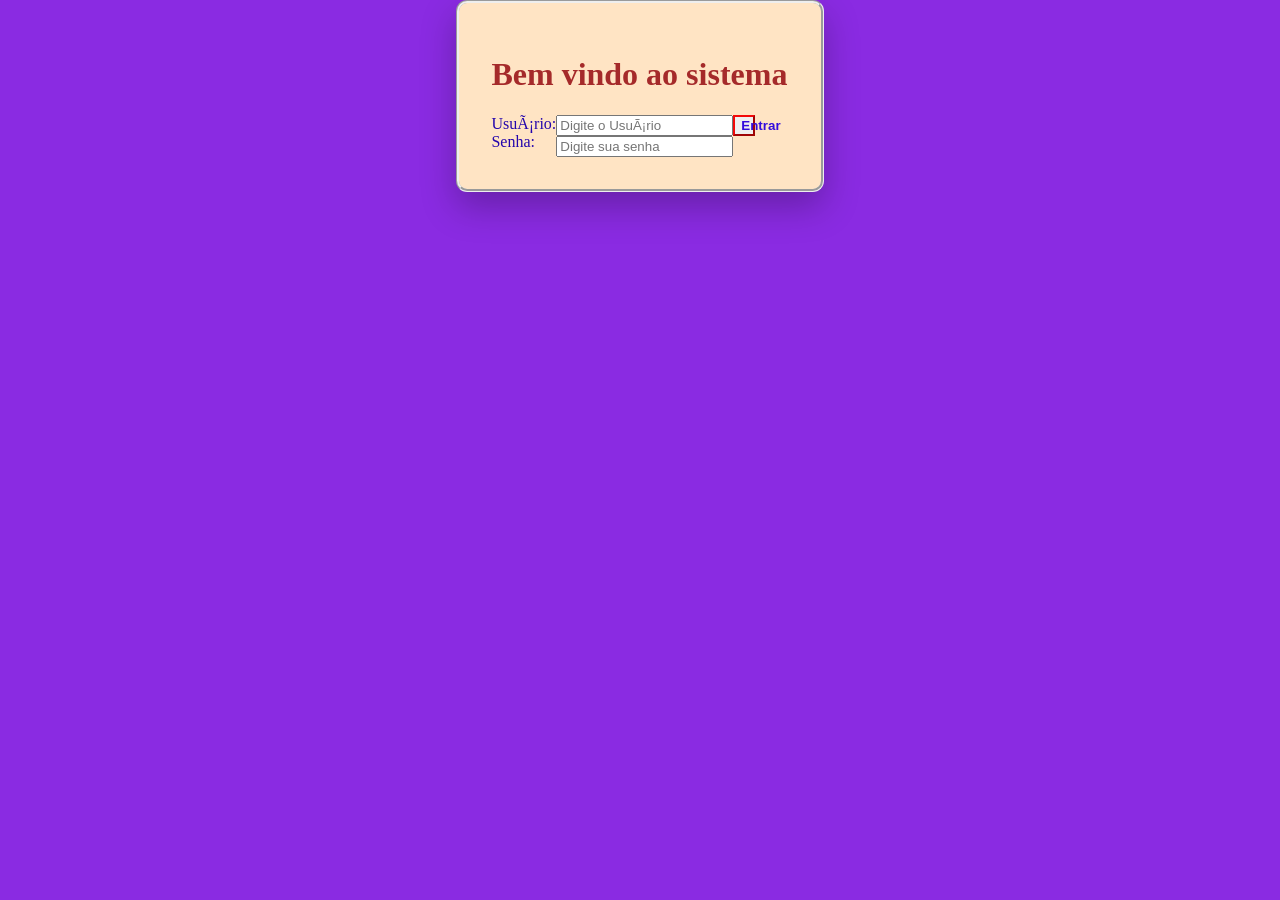
<file: index.html>
<!DOCTYPE html>

<HTML lang-PORT>

<head>

    <title>TELA DE LOGIN</title>
    <META charset="UFT-8">
    <meta name="viewport" content="width=device-width, initial-scale=1.0">
    <link rel="stylesheet" href=".\CSS\style.css">
</head>

<body>
    
    <div class="container">
        
        <h1>Bem vindo ao sistema</h1>

        <form>

            <div class="contfilho">

                <div class="label">

                    <label for="loginUser">Usuário:</label>

                    <label for="senhaUser">Senha:</label>

                </div>


                <div class="input">
                
                    <input type="text" id="iUser" placeholder="Digite o Usuário">
                                
                    <input type="password" id="Senha" placeholder="Digite sua senha">

                </div>

                <div>

                    <button class="ent">Entrar</button>

                </div>

            </div>


        </form>
    
    </div>
    
</body>
</HTML>
</file>
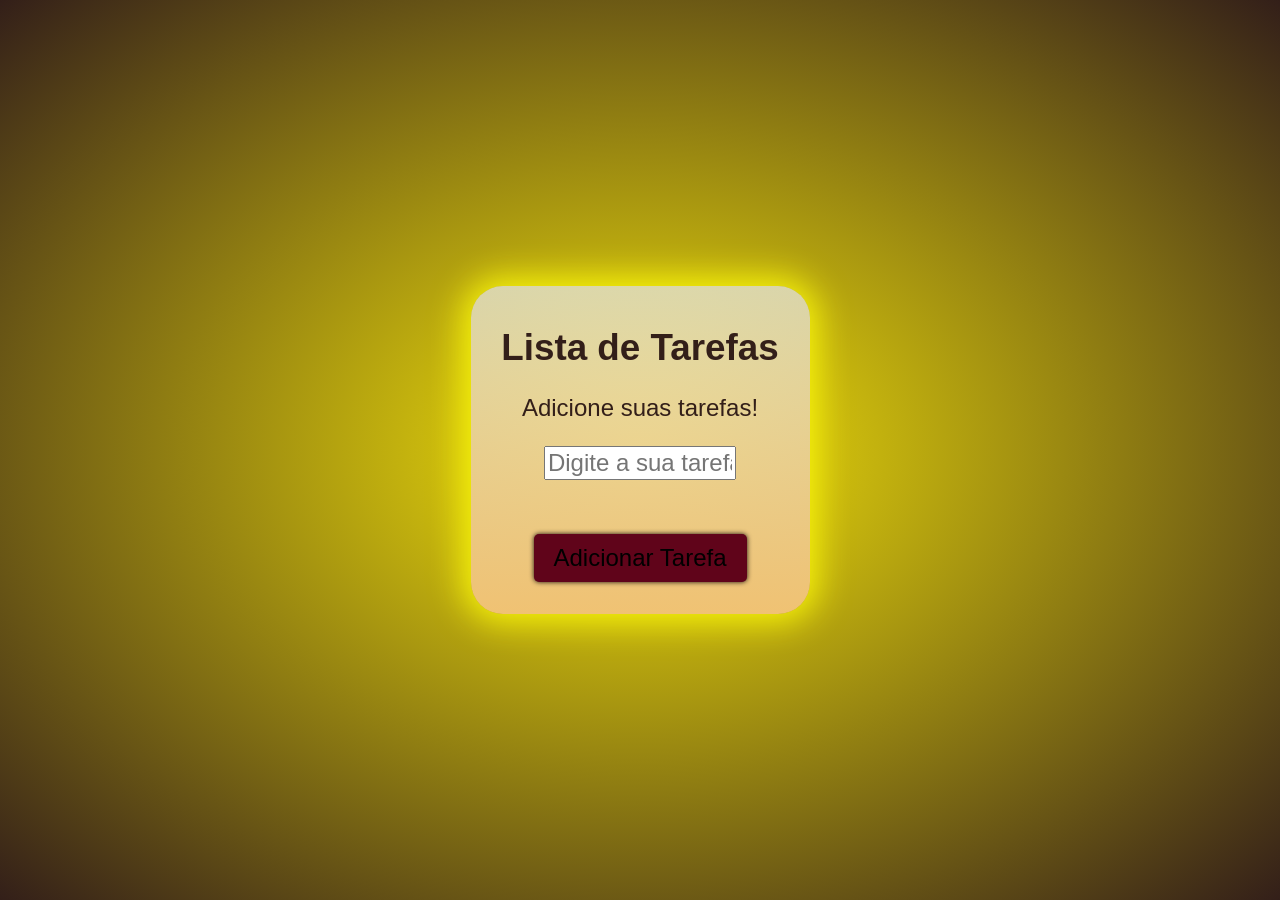
<file: BUG AULA/index.html>
<!DOCTYPE html> <!-- Declara que este é um documento HTML5 padrão -->
<html lang="pt-BR"> <!-- Inicia o documento HTML e define o idioma como Português do Brasil -->



<head> <!-- A tag <head> guarda as configurações da página (informações que não aparecem na tela principal) -->
    <meta charset="UTF-8"> <!-- Permite que a página entenda acentos e caracteres especiais (ex: ç, ã) -->
    <meta name="viewport" content="width=device-width, initial-scale=1.0"> <!-- Faz com que a página se adapte bem a telas de celulares e tablets -->
    <title>Lista de Tarefas</title> <!-- É o título que vai aparecer na aba lá no topo do navegador -->
    <link rel="stylesheet" href=".\CSS\style.css"> <!-- Conecta a página a um arquivo de estilos (CSS) para deixar o visual bonito -->
</head>

<body> <!-- Tudo que está dentro do <body> é o que o usuário realmente vai ver e interagir na tela -->
    
    <!-- Uma 'div' é como se fosse uma caixa invisível usada para agrupar e organizar os elementos -->
    <div class="container">
        
        <!-- <h1> é usado para o título principal e mais importante da página -->
        <h1>Lista de Tarefas</h1>
        
        <!-- <p> é usado para parágrafos de texto normal -->
        <p>Adicione suas tarefas!</p>

        
        <input type="text" id="inputTarefa" placeholder="Digite a sua tarefa">

        <p id="mensagem"></p>

        <button onclick="adicionarTarefa()">Adicionar Tarefa</button>

       
        
        
        
        <ol id="listaTarefas"></ol>
        
    </div>

    <!-- A tag <script> serve para conectar o nosso arquivo de códigos e lógicas (JavaScript) com esta estrutura (HTML). 
         Colocamos no final do <body> para garantir que toda a parte visual (HTML) seja carregada ANTES do JavaScript tentar interagir com ela. -->
    <script src=".\CSS\JAVA\script.js"></script> 
</body>

</html>
</file>
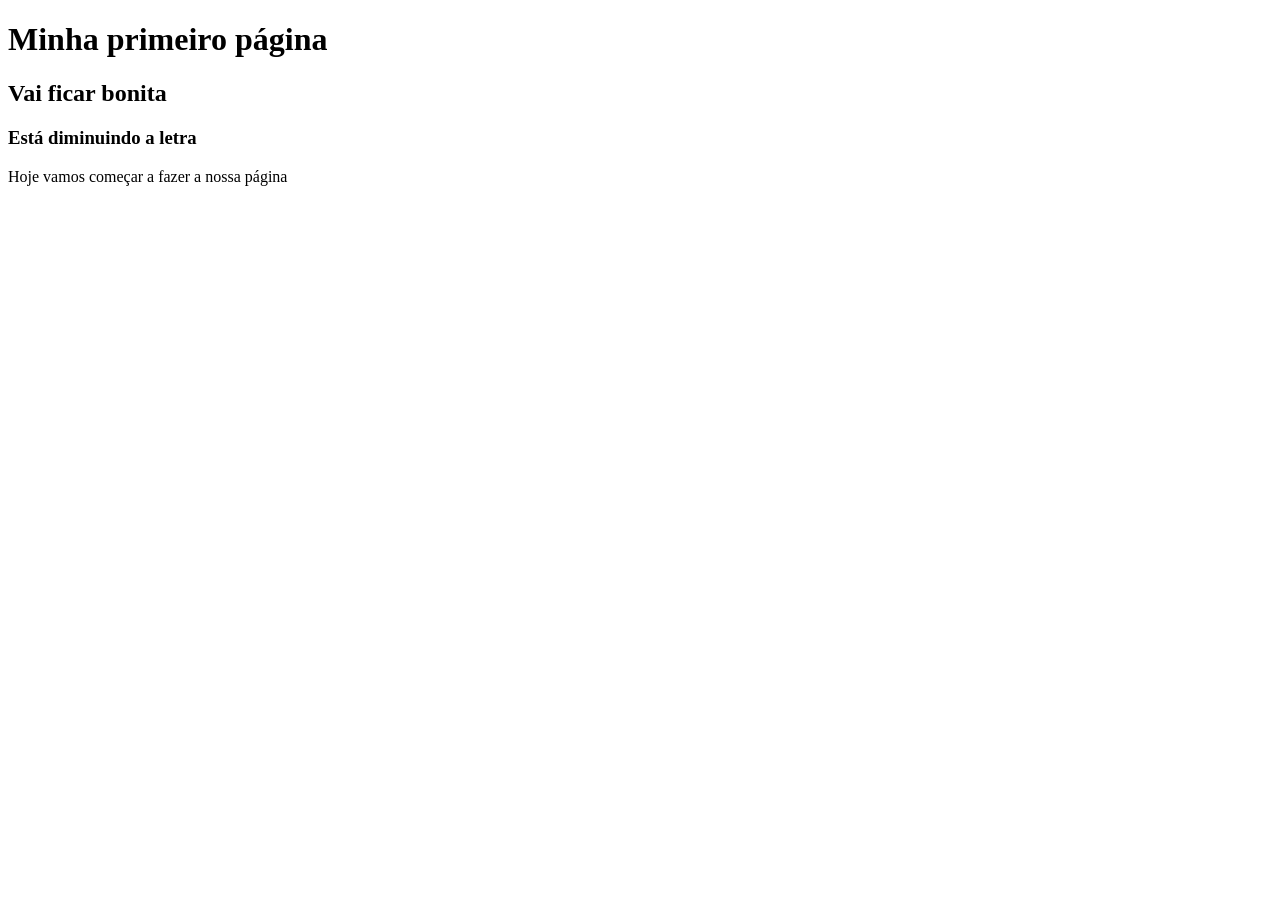
<file: HTML/index.html>
<!DOCTYPE html>
<html lang="pt-br">
<html>
<head>
    <meta charset="UTF-8">
    <meta name="viewport" content="width=device-width, initial-scale=1.0">
    <title>Aula1</title>
</head>
<body>
    <h1> Minha primeiro página </h1>
    <h2> Vai ficar bonita </h2>
    <h3> Está diminuindo a letra </h3>
    <p> Hoje vamos começar a fazer a nossa página </p>

</body>
</html>
</file>
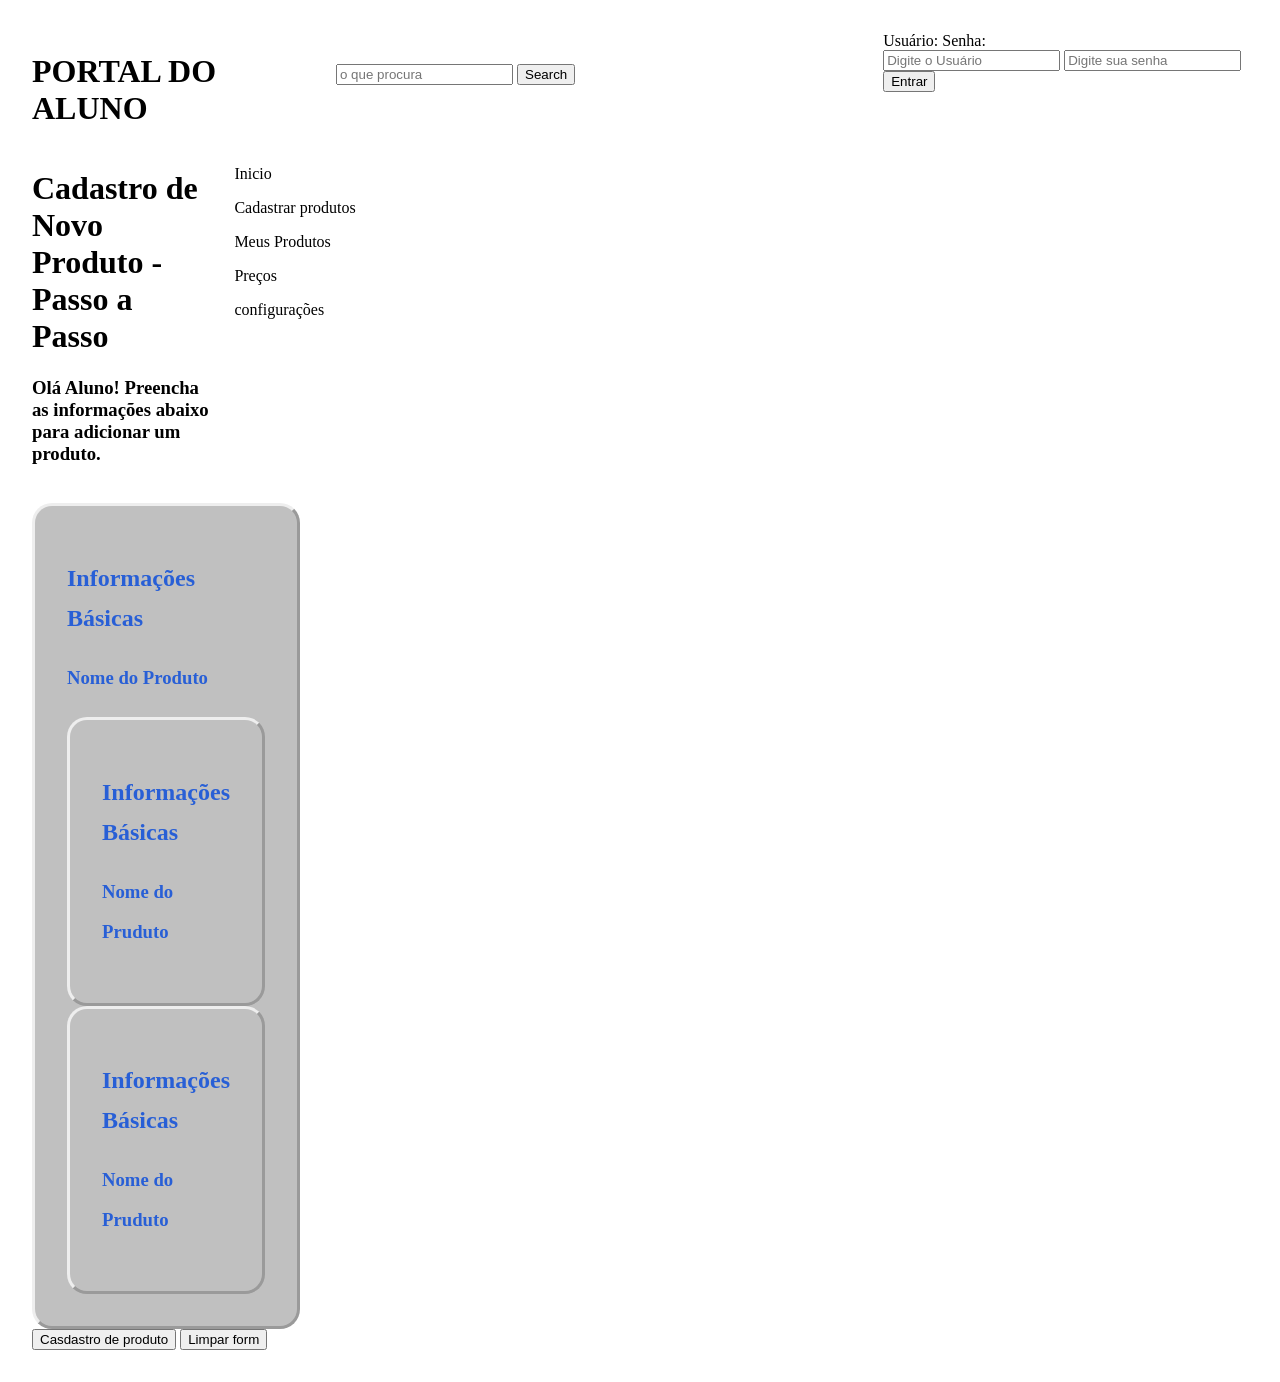
<file: Portal do Aluno/index.html>
<!DOCTYPE html>

<!--Inicia o código HTML e define o idioma da página-->
<html lang=""pt-br">

<!--A tag <head> guarda as configurações invisíveis da página (Metadados, títulos da página, autor etc)-->

    <head>
        <!--Título que aparecerá na aba-->
        <title>Potal do Aluno</title>

        <!--Defina a codificação de caracteres do idioma do teclado-->
        <meta charset="UTF-8">

        <!--Faz com que a página seja adaptável aos dispositivos e telas mais usuais-->
        <meta name="viewport" content="width=device-width, initial-scale=1.0">

        <!--Descrição do site e características resumidas-->
        <meta name="description" content="Portal do Aluno">

        <meta name="autor" content="Luciano Santos">

        <meta name="keywords" content="aula, web, ">

        <!--cria o link para pasta css-->
        <link rel="stylesheet" href=".\CSS\style.css">

        <!--Fechamento da tag <head> OBRIGATÓRIO-->
    </head>

     <!--Cabeçalho da página-->
    <header>

        <div>

            <!--Como boas práticas no desenvolvimento dos sites, recomenda-se 1 <h1> por aba-->
            <h1>PORTAL DO ALUNO</h1>

        </div>

        <div class="search">
            <search>
                <form action="./search/">
                <input type="search" id="movie" name="q" placeholder="o que procura" />
                <button type="submit">Search</button>
                </form>
            </search>

        </div>

        <div>

            <form>

                <div class="loguin">

                    <div class="label">

                        <label for="loginUser">Usuário:</label>

                        <label for="senhaUser">Senha:</label>

                    </div>


                    <div class="input">
                
                        <input type="text" id="iUser" placeholder="Digite o Usuário">
                                
                    <input type="password" id="Senha" placeholder="Digite sua senha">

                    </div>

                    <div>

                        <button class="ent">Entrar</button>

                    </div>

                </div>


            </form>
    
        </div>

    </header>

    <body>
        
        <div class="container">

            <div>
                <h1> Cadastro de Novo Produto - Passo a Passo </h1>

                <h3> Olá Aluno! Preencha as informações abaixo para adicionar um produto. </h3>
            </div>
            
                <div class="cadastro">
                    <p>Inicio</p>
                    <p>Cadastrar produtos</p>
                    <p>Meus Produtos</p>
                    <p>Preços</p>
                    <p>configurações</p>

                </div>

                    

            <div class="button">

                <div class="coluna">
                        <div>
                            <h2> Informações Básicas </h2>

                            <h3> Nome do Produto</h3>

                        </div>

                        <div class="coluna">
                            <h2> Informações Básicas </h2>

                            <h3> Nome do Pruduto</h3>
                        </div>

                        <div class="coluna">
                            <h2> Informações Básicas </h2>

                            <h3> Nome do Pruduto</h3>
                        </div>
                </div>
                
                <div>
                <button> Casdastro de produto</button>
                <button> Limpar form</button>
                </div>

            </div>

        </div>

    </body>


</html>
</file>
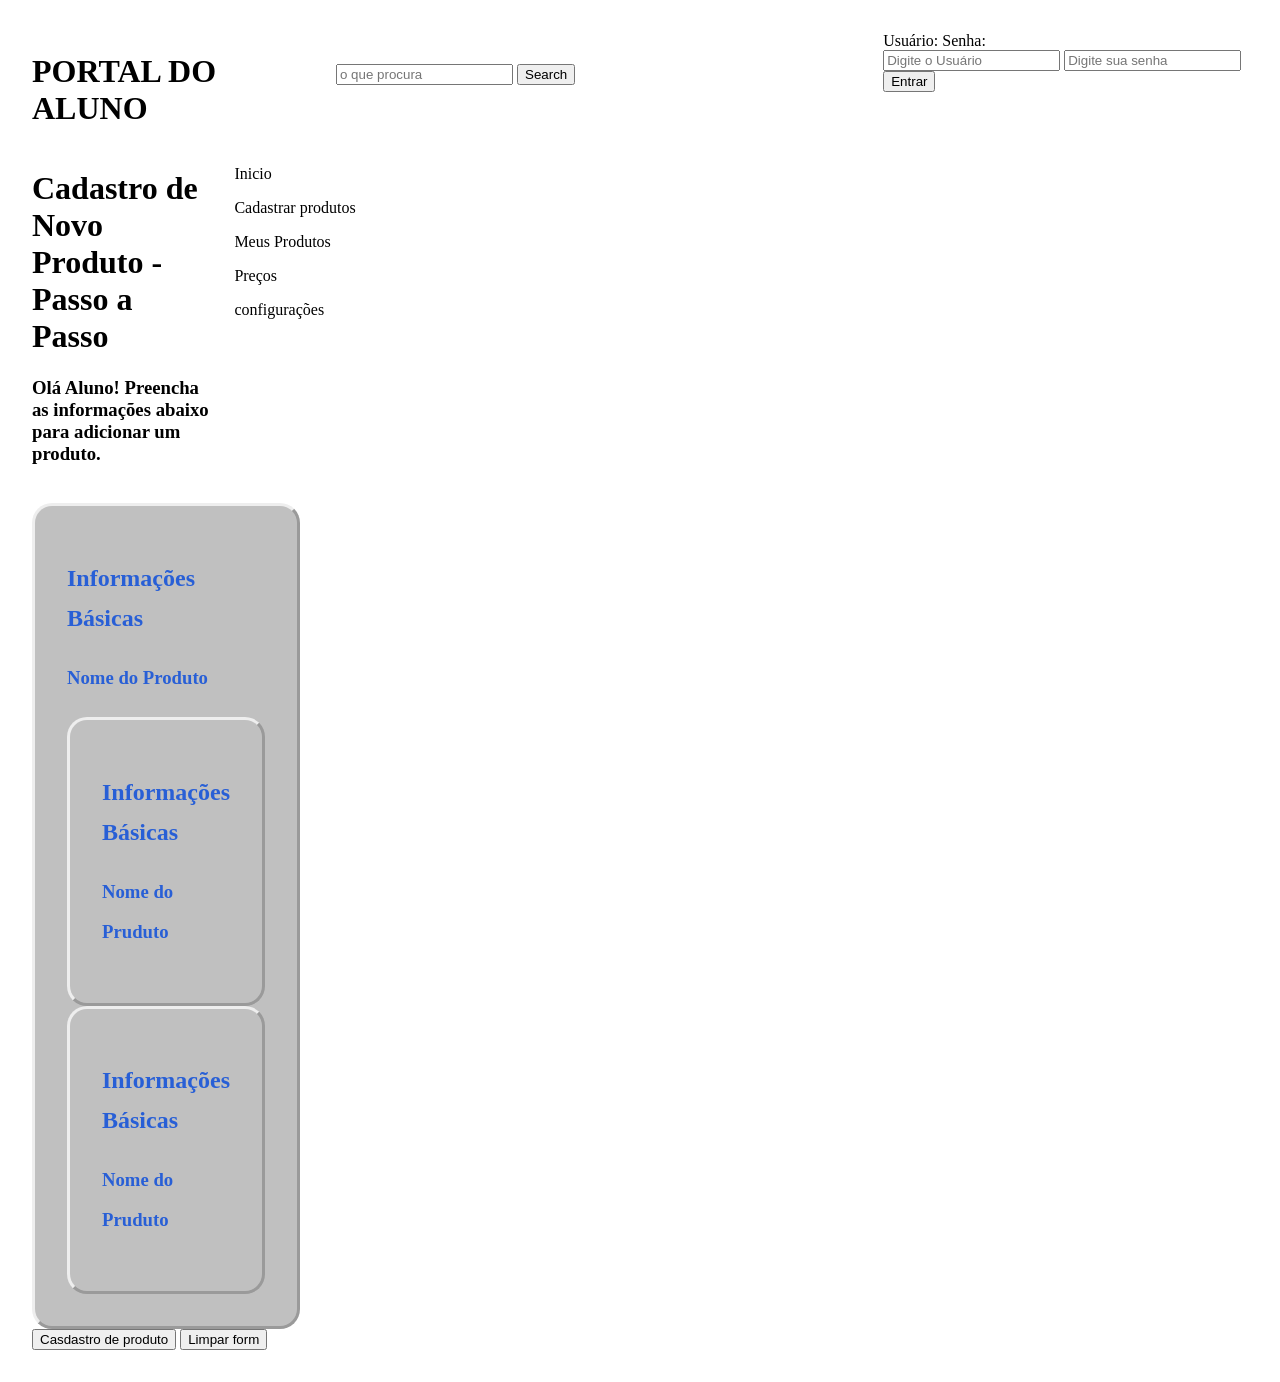
<file: PortaldoAluno/index.html>
<!DOCTYPE html>

<!--Inicia o código HTML e define o idioma da página-->
<html lang="pt-br">

<!--A tag <head> guarda as configurações invisíveis da página (Metadados, títulos da página, autor etc)-->

    <head>
        <!--Título que aparecerá na aba-->
        <title>Potal do Aluno</title>

        <!--Defina a codificação de caracteres do idioma do teclado-->
        <meta charset="UTF-8">

        <!--Faz com que a página seja adaptável aos dispositivos e telas mais usuais-->
        <meta name="viewport" content="width=device-width, initial-scale=1.0">

        <!--Descrição do site e características resumidas-->
        <meta name="description" content="Portal do Aluno">

        <meta name="autor" content="Luciano Santos">

        <meta name="keywords" content="aula, web, ">

        <!--cria o link para pasta css-->
        <link rel="stylesheet" href=".\CSS\style.css">

        <!--Fechamento da tag <head> OBRIGATÓRIO-->
    </head>

     <!--Cabeçalho da página-->
    <header>

        <div>

            <!--Como boas práticas no desenvolvimento dos sites, recomenda-se 1 <h1> por aba-->
            <h1>PORTAL DO ALUNO</h1>

        </div>

        <div class="search">
            <search>
                <form action="./search/">
                <input type="search" id="movie" name="q" placeholder="o que procura" />
                <button type="submit">Search</button>
                </form>
            </search>

        </div>

        <div>

            <form>

                <div class="loguin">

                    <div class="label">

                        <label for="loginUser">Usuário:</label>

                        <label for="senhaUser">Senha:</label>

                    </div>


                    <div class="input">
                
                        <input type="text" id="iUser" placeholder="Digite o Usuário">
                                
                    <input type="password" id="Senha" placeholder="Digite sua senha">

                    </div>

                    <div>

                        <button class="ent">Entrar</button>

                    </div>

                </div>


            </form>
    
        </div>

    </header>

    <body>
        
        <div class="container">

            <div>
                <h1> Cadastro de Novo Produto - Passo a Passo </h1>

                <h3> Olá Aluno! Preencha as informações abaixo para adicionar um produto. </h3>
            </div>
            
                <div class="cadastro">
                    <p>Inicio</p>
                    <p>Cadastrar produtos</p>
                    <p>Meus Produtos</p>
                    <p>Preços</p>
                    <p>configurações</p>

                </div>

                    

            <div class="button">

                <div class="coluna">
                        <div>
                            <h2> Informações Básicas </h2>

                            <h3> Nome do Produto</h3>

                        </div>

                        <div class="coluna">
                            <h2> Informações Básicas </h2>

                            <h3> Nome do Pruduto</h3>
                        </div>

                        <div class="coluna">
                            <h2> Informações Básicas </h2>

                            <h3> Nome do Pruduto</h3>
                        </div>
                </div>
                
                <div>
                <button> Casdastro de produto</button>
                <button> Limpar form</button>
                </div>

            </div>

        </div>

    </body>


</html>
</file>
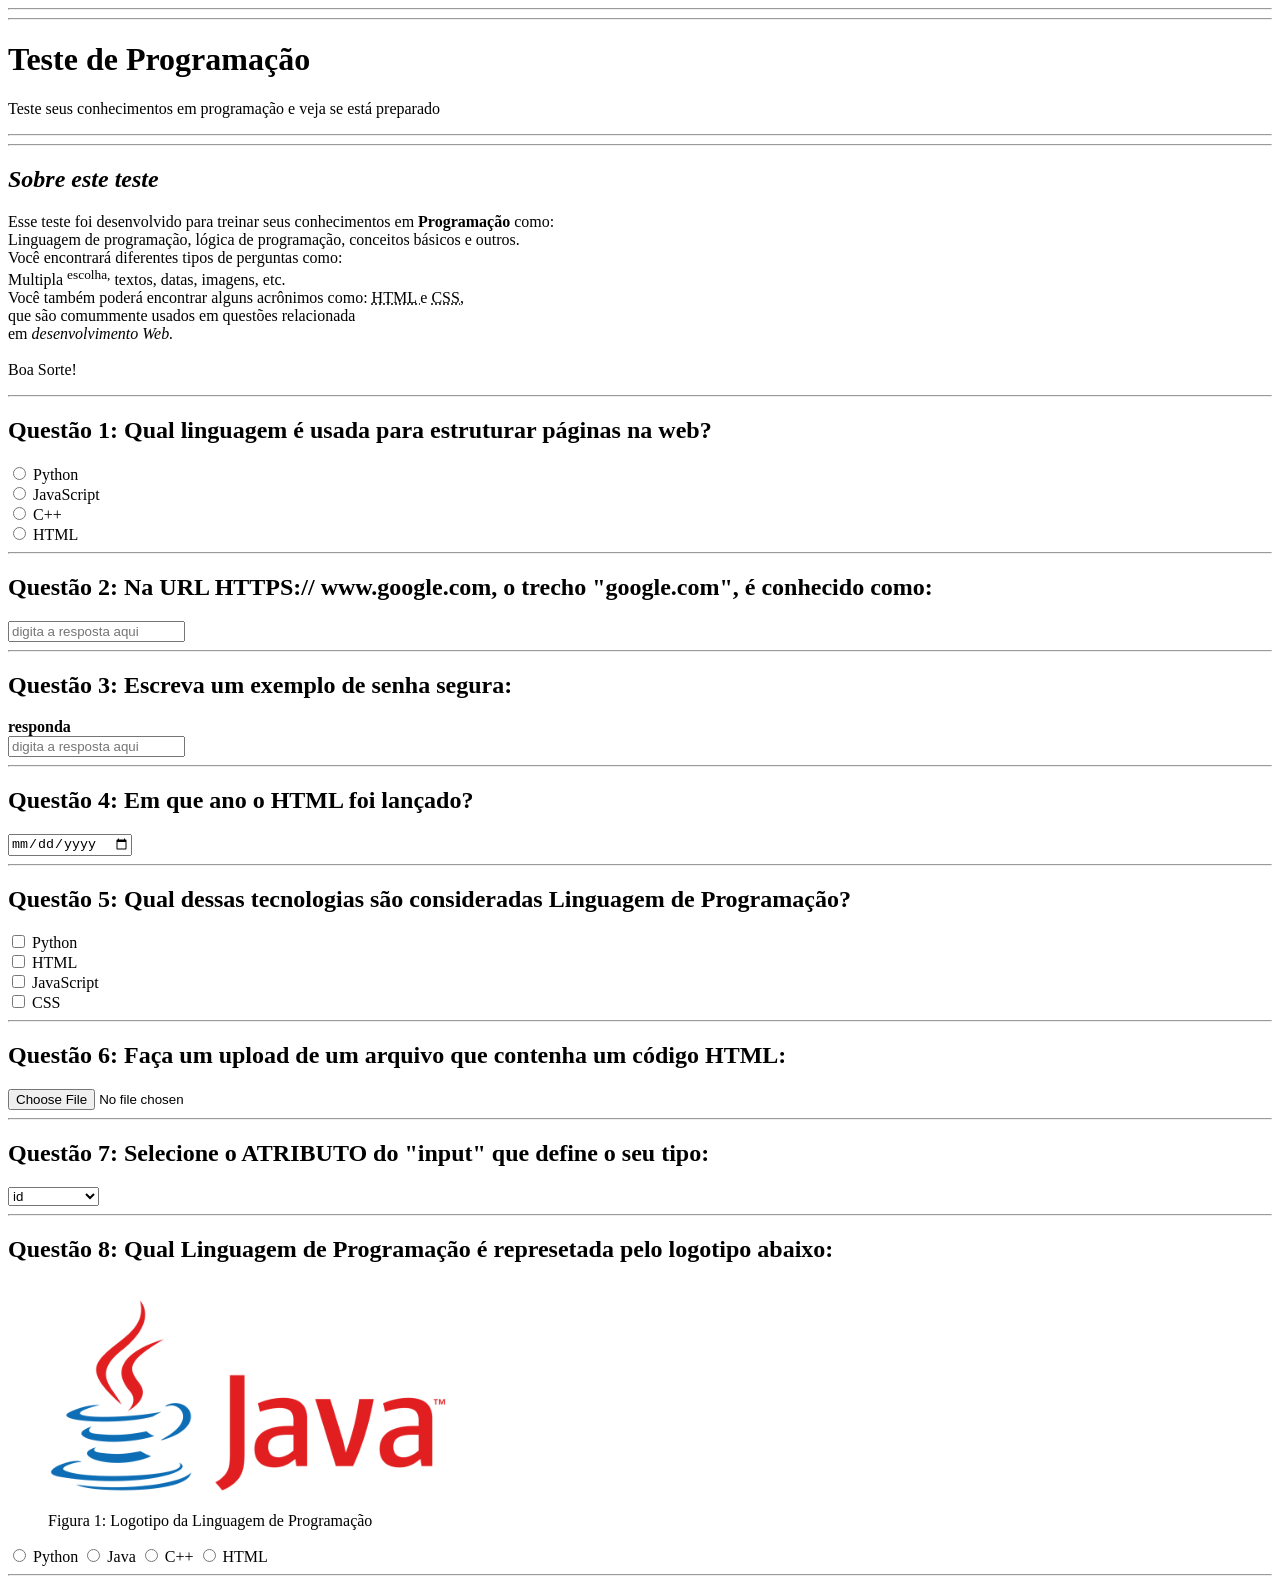
<file: QUIZ/index.html>
<!--Declara que o ficheiro é um documento HTML-->
<!DOCTYPE html>

<!--Inicia o código HTML e define o idioma da página-->
<html lang=""pt-br">

<!--A tag <head> guarda as configurações invisíveis da página (Metadados, títulos da página, autor etc)-->

    <head>
        <!--Título que aparecerá na aba-->
        <title>Teste para Programadores</title>

        <!--Defina a codificação de caracteres do idioma do teclado-->
        <meta charset="UTF-8">

        <!--Faz com que a página seja adaptável aos dispositivos e telas mais usuais-->
        <meta name="viewport" content="width=device-width, initial-scale=1.0">

        <!--Descrição do site e características resumidas-->
        <meta name="description" content="Teste para Programadores">

        <meta name="autor" content="Luciano Santos">

        <meta name="keywords" content="aula, web, ">

        <!--Fechamento da tag <head> OBRIGATÓRIO-->
    </head>

    <!--A tag <body> é o corpo da página, tudo que é colocado aqui será visível para o usuário-->
        <body>

            <!--Cabeçalho da página-->
            <header><hr><hr>

                <!--Como boas práticas no desenvolvimento dos sites, recomenda-se 1 <h1> por aba-->
                <h1>Teste de Programação</h1>

                <!--Parágrafo-->
                <p>Teste seus conhecimentos em programação e veja se está preparado</p>

            </header><hr><hr>

            <!--Conteúdo da página-->
            <main>

                <!--Delimita de forma organizada partes específicas do site-->
                <section>
                    <h2><b><i>Sobre este teste</i></b></h2>
                    <p>Esse teste foi desenvolvido para treinar seus conhecimentos em <strong>Programação</strong> como:<br> Linguagem de programação, lógica de programação, conceitos básicos e outros.<br> Você encontrará diferentes tipos de perguntas como:<br> Multipla <sup>escolha,</sup> textos, datas, imagens, etc.<br> Você também poderá encontrar alguns acrônimos como: <abbr title="Hipertxt Markup language (Linguagem de marcação hipertexto"> HTML </abbr> e <abbr title="Cascading style sheets"(folhas de estilo em cascata)> CSS, </abbr><br> que são comummente usados em questões relacionada<br> em <em>desenvolvimento Web.</em><br><br> Boa Sorte!</p>
                    
                <!--
                    Propriedades de Parágrafos (textos)
                    <strong> --Dá forte importância ao texto
                    <em> --Dá ênfase no texto escolhido
                    <br> --Quebra de linha
                    <abbr> --Cria uma abreviação explicativa ao passar o mouse
                    <b> --Negrito
                    <i> --Itálico
                    <u> --Sublinhado
                    <hr> -- Acrescenta uma linha divisória
                    <small> --Diminui ligeramente o texto escolhido
                    <sup> -- Cria o efeito de expoente no texto
                    <sub> -- Cria o efeito de texto abaixo da linha da página

                    -->

                </section><hr>

                <!--Inicio do QUIZ
                     Questão 1-->
                <section>

                    <h2> Questão 1: <b>Qual linguagem é usada para estruturar páginas na web?</b></h2>

                    <form>

                        <!--Esta linha <input> representa o link com a lógica a ser implementada no back end-->
                        <input type="radio" value="Python" id="q1a" name="pergunta1">

                        <!--O nome descrito na tag name não é visível para o usuário, sendo então necessário acrescentar uma linha <label>-->
                        <label for="q1a">Python</label><br>

                        <input type="radio" value="JavaScript" id="q1b" name="pergunta1">
                        <label for="q1b">JavaScript</label><br>

                        <input type="radio" value="C++" id="q1c" name="pergunta1">
                        <label for="q1c">C++</label><br>

                        <input type="radio" value="HTML" id="q1d" name="pergunta1">
                        <label for="q1d">HTML</label><br>

                    </form>

                    <!--A tag <form> é uma das mais importantes de qualquer sistema interativo da web
                        porque ela trabalho como envelope que agrupa os campos de entrada (input) e define
                        para onde e como os dados preenchidos pelo usuário serão enviados no servidor-->



                </section><hr>

                <!--Questão 2: texto-->
                <section>

                    <form>
                    <h2>Questão 2: Na URL HTTPS:// www.google.com, o trecho "google.com", é conhecido como:</h2>

                    <!--Linha com texto indicativo-->
                    <!--<label for="">for="pergunta2" Escreva a resposta correta</label><br>-->
                    <input type="text" id="p2" name="pergunta2"
                    placeholder="digita a resposta aqui">

                    <!--Este input representa o "leia" do visualG, sendo que o value será o dado informado pelo usuário-->
                    </form>


                </section><hr>

                <!--Questão 3: Senha-->
                <section>

                    <form>
                    <h2>Questão 3: Escreva um exemplo de senha segura:</h2>

                    <!--Linha com texto indicativo-->
                    <label for="p2"><b>responda</b></label><br>
                    <input type="password" id="p3" name="pergunta3"
                    placeholder="digita a resposta aqui">

                    <!--Este input representa o "leia" do visualG, sendo que o value será o dado informado pelo usuário-->
                    </form>


                </section><hr>



                <!--Questão 4: Data-->
                <section>

                    <form>
                    <h2>Questão 4: Em que ano o HTML foi lançado?</h2>

                    
                    <!--<label for="p4"><b>"responda"</b></label><br>-->
                    <input type="date" id="p4" name="pergunta4">

                    <!--Este input representa o "leia" do visualG, sendo que o value será o dado informado pelo usuário-->
                    </form>


                </section><hr>

                <!--Questão 5: Seção Multipla (checkbox)-->
                <section>

                    <form>
                    <h2>Questão 5: Qual dessas tecnologias são consideradas Linguagem de Programação?</h2>

                    
                    
                    <input type="checkbox" value="Phyton" id="p5a" name="pergunta5">
                    <label for="p5a" >Python</label><br>

                    <input type="checkbox" value="HTML" id="p5b" name="pergunta5">
                    <label for="p5b" >HTML</label><br>

                    <input type="checkbox" value="JavaScript" id="p5c" name="pergunta5">
                    <label for="p5c" >JavaScript</label><br>

                    <input type="checkbox" value="CSS" id="p5b" name="pergunta5">
                    <label for="p5d" >CSS</label>

                    <!--Este input representa o "leia" do visualG, sendo que o value será o dado informado pelo usuário-->
                    </form>


                </section><hr>

                <!--Questão 6: Seção Multipla (checkbox)-->
                <section>

                    <form>
                    <h2>Questão 6: Faça um upload de um arquivo que contenha um código HTML:</h2>

                    
                    
                    <input type="file" id="p6" name="pergunta6">
                    

                    <!--Este input representa o "leia" do visualG, sendo que o value será o dado informado pelo usuário-->
                    </form>


                </section><hr>

                <!--Questão 7: Menu suspenso-->
                <section>

                    <form>
                    <h2>Questão 7: Selecione o ATRIBUTO do "input" que define o seu tipo:</h2>

                    <select>id="p7" name=pergunta7>
                        <option value="id">id</option>
                        <option value="Class">Class</option>
                        <option value="type">type</option>
                        <option value="name">name</option>
                        <option value="pleceholder">pleceholder</option>
                    </select>

                    <!--Este input representa o "leia" do visualG, sendo que o value será o dado informado pelo usuário-->
                    </form>


                </section><hr>

                <!--Questão 8: Adcionar IMAGEM-->
                <section>

                    
                    <h2>Questão 8: Qual Linguagem de Programação é represetada pelo logotipo abaixo:</h2>

                    <figure>

                        <img src="/QUIZ/assets/Java-Symbol.png" width="400" heigth="400" alt="Imagem do logotipo de programação">

                        <figcaption>Figura 1: Logotipo da Linguagem de Programação</figcaption>
                    

                    </figure>

                    <form>
                    <!--Esta linha <input> representa o link com a lógica a ser implementada no back end-->
                        <input type="radio" value="Python" id="q8a" name="pergunta8">
                        <label for="q8a">Python</label>

                        <input type="radio" value="JavaScript" id="q8b" name="pergunta8">
                        <label for="q8b">Java</label>

                        <input type="radio" value="C++" id="q8c" name="pergunta8">
                        <label for="q8c">C++</label>

                        <input type="radio" value="HTML" id="q8d" name="pergunta8">
                        <label for="q8d">HTML</label>

                    <!--Este input representa o "leia" do visualG, sendo que o value será o dado informado pelo usuário-->
                    </form>


                </section><hr>

            </main>
        
            <!--Rodapé da página-->
            <footer>

            </footer>

        <!--Fechamento da tag <body> da página-->
        </body>

        

<!--Fechamento OBRIGATÓRIO da página-->
</html>
</file>
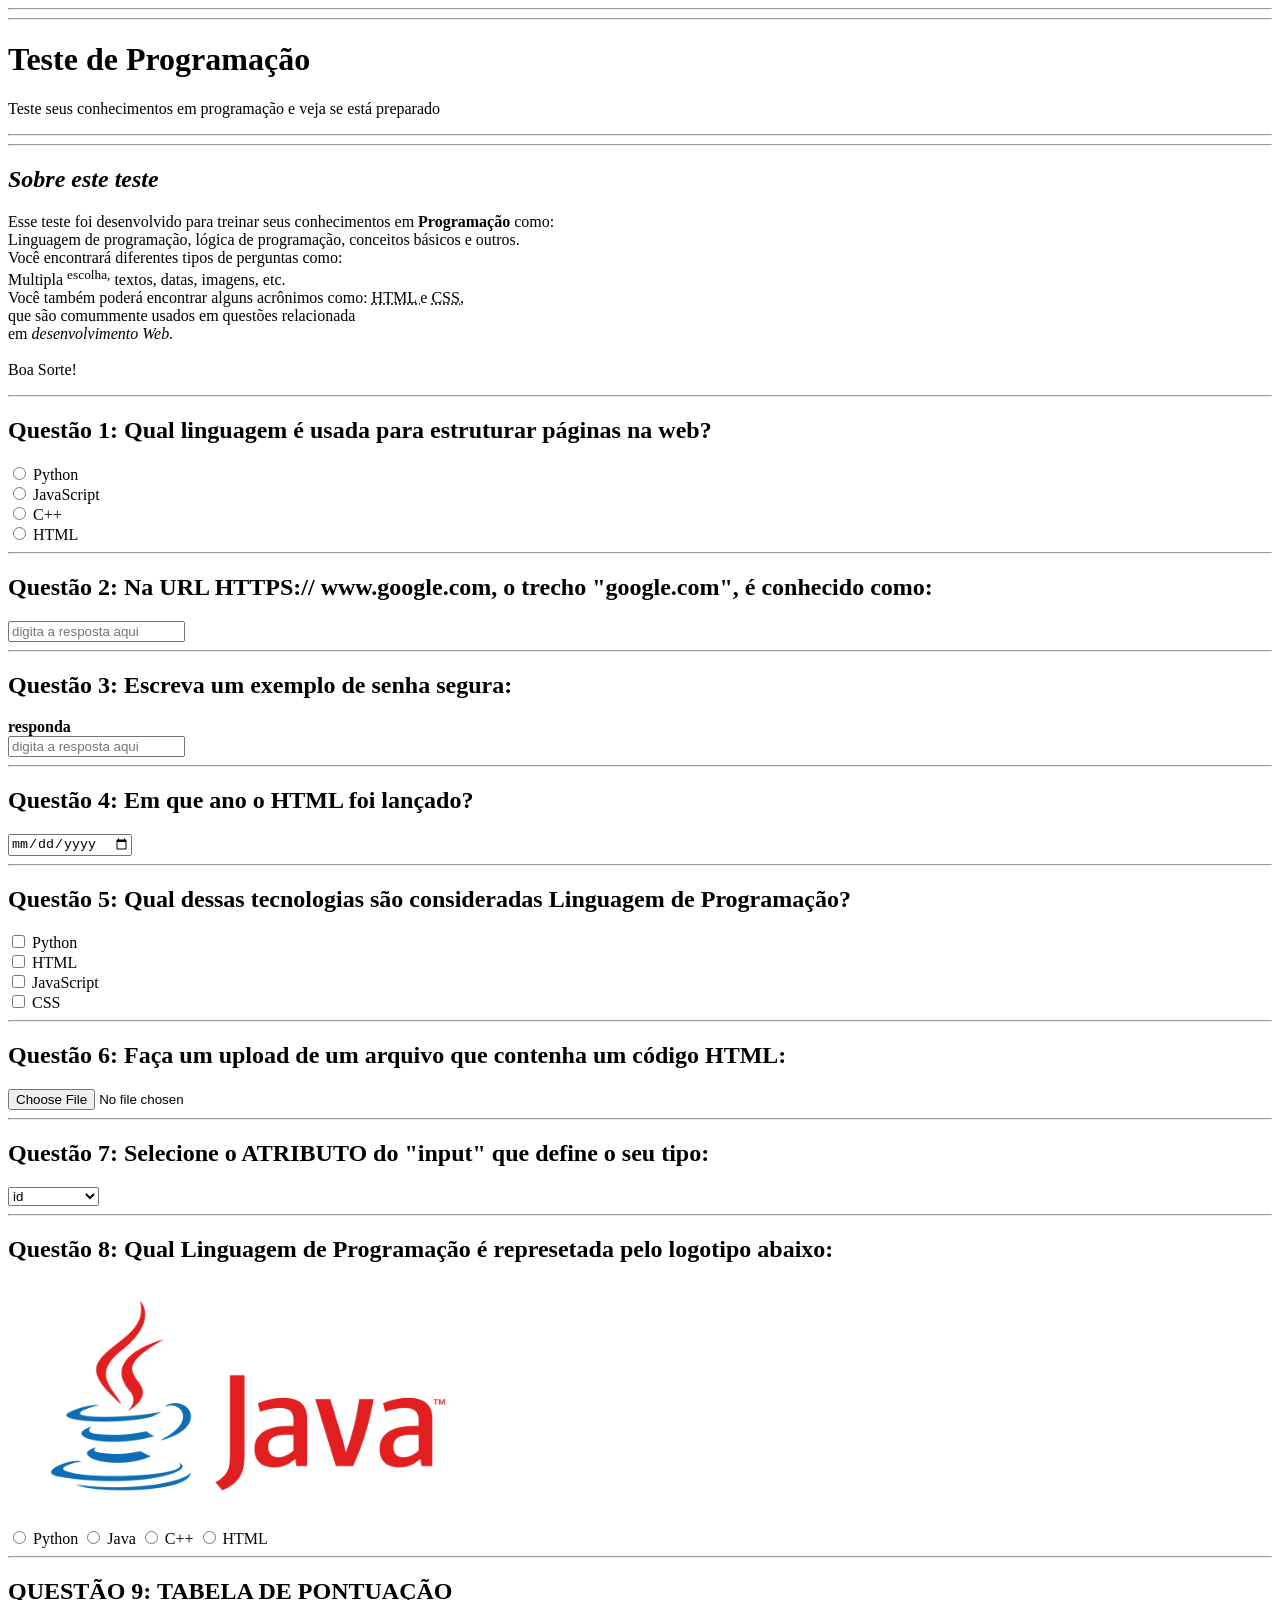
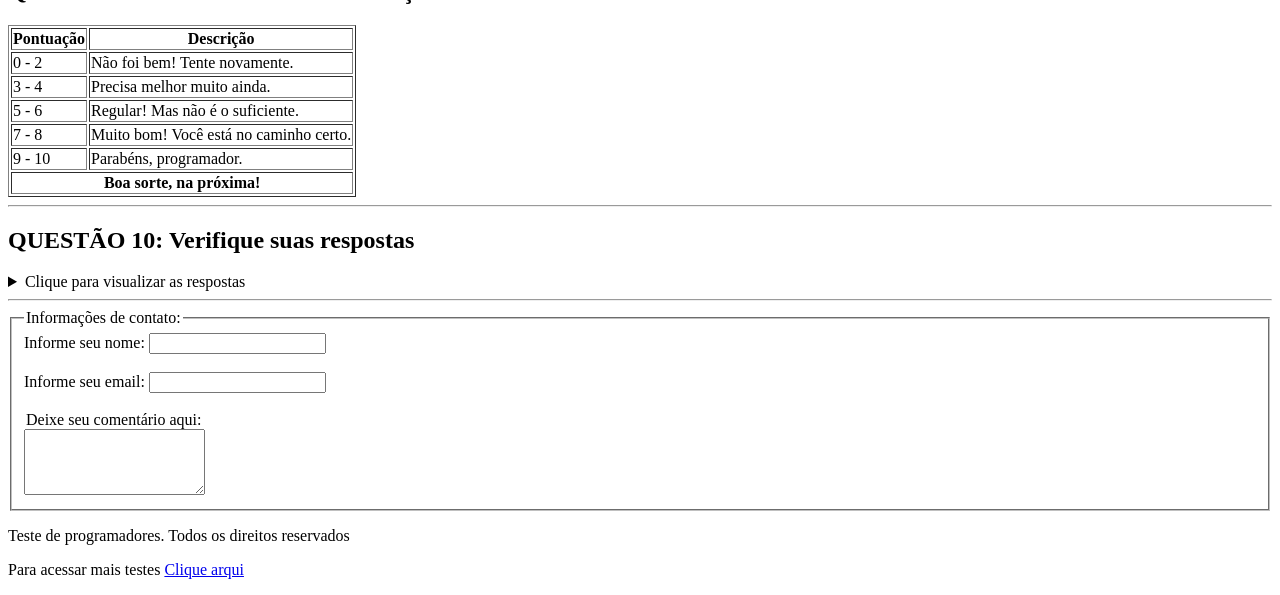
<file: Quiz/index.html>
<!--Declara que o ficheiro é um documento HTML-->
<!DOCTYPE html>

<!--Inicia o código HTML e define o idioma da página-->
<html lang=""pt-br">

<!--A tag <head> guarda as configurações invisíveis da página (Metadados, títulos da página, autor etc)-->

    <head>
        <!--Título que aparecerá na aba-->
        <title>Teste para Programadores</title>

        <!--Defina a codificação de caracteres do idioma do teclado-->
        <meta charset="UTF-8">

        <!--Faz com que a página seja adaptável aos dispositivos e telas mais usuais-->
        <meta name="viewport" content="width=device-width, initial-scale=1.0">

        <!--Descrição do site e características resumidas-->
        <meta name="description" content="Teste para Programadores">

        <meta name="autor" content="Luciano Santos">

        <meta name="keywords" content="aula, web, ">

        <!--Fechamento da tag <head> OBRIGATÓRIO-->
    </head>

    <!--A tag <body> é o corpo da página, tudo que é colocado aqui será visível para o usuário-->
        <body>

            <!--Cabeçalho da página-->
            <header><hr><hr>

                <!--Como boas práticas no desenvolvimento dos sites, recomenda-se 1 <h1> por aba-->
                <h1>Teste de Programação</h1>

                <!--Parágrafo-->
                <p>Teste seus conhecimentos em programação e veja se está preparado</p>

            </header><hr><hr>

            <!--Conteúdo da página-->
            <main>

                <!--Delimita de forma organizada partes específicas do site-->
                <section>
                    <h2><b><i>Sobre este teste</i></b></h2>
                    <p>Esse teste foi desenvolvido para treinar seus conhecimentos em <strong>Programação</strong> como:<br> Linguagem de programação, lógica de programação, conceitos básicos e outros.<br> Você encontrará diferentes tipos de perguntas como:<br> Multipla <sup>escolha,</sup> textos, datas, imagens, etc.<br> Você também poderá encontrar alguns acrônimos como: <abbr title="Hipertxt Markup language Linguagem de marcação hipertexto"> HTML </abbr> e <abbr title="Cascading style sheets"(folhas de estilo em cascata)> CSS, </abbr><br> que são comummente usados em questões relacionada<br> em <em>desenvolvimento Web.</em><br><br> Boa Sorte!</p>
                    
                <!--
                    Propriedades de Parágrafos (textos)
                    <strong> --Dá forte importância ao texto
                    <em> --Dá ênfase no texto escolhido
                    <br> --Quebra de linha
                    <abbr> --Cria uma abreviação explicativa ao passar o mouse
                    <b> --Negrito
                    <i> --Itálico
                    <u> --Sublinhado
                    <hr> -- Acrescenta uma linha divisória
                    <small> --Diminui ligeramente o texto escolhido
                    <sup> -- Cria o efeito de expoente no texto
                    <sub> -- Cria o efeito de texto abaixo da linha da página

                    -->

                </section><hr>

                <!--Inicio do QUIZ
                     Questão 1-->
                <section>

                    <h2> Questão 1: <b>Qual linguagem é usada para estruturar páginas na web?</b></h2>

                    <form>

                        <!--Esta linha <input> representa o link com a lógica a ser implementada no back end-->
                        <input type="radio" value="Python" id="q1a" name="pergunta1">

                        <!--O nome descrito na tag name não é visível para o usuário, sendo então necessário acrescentar uma linha <label>-->
                        <label for="q1a">Python</label><br>

                        <input type="radio" value="JavaScript" id="q1b" name="pergunta1">
                        <label for="q1b">JavaScript</label><br>

                        <input type="radio" value="C++" id="q1c" name="pergunta1">
                        <label for="q1c">C++</label><br>

                        <input type="radio" value="HTML" id="q1d" name="pergunta1">
                        <label for="q1d">HTML</label><br>

                    </form>

                    <!--A tag <form> é uma das mais importantes de qualquer sistema interativo da web
                        porque ela trabalho como envelope que agrupa os campos de entrada (input) e define
                        para onde e como os dados preenchidos pelo usuário serão enviados no servidor-->



                </section><hr>

                <!--Questão 2: texto-->
                <section>

                    <form>
                    <h2>Questão 2: Na URL HTTPS:// www.google.com, o trecho "google.com", é conhecido como:</h2>

                    <!--Linha com texto indicativo-->
                    <!--<label for="">for="pergunta2" Escreva a resposta correta</label><br>-->
                    <input type="text" id="p2" name="pergunta2"
                    placeholder="digita a resposta aqui">

                    <!--Este input representa o "leia" do visualG, sendo que o value será o dado informado pelo usuário-->
                    </form>


                </section><hr>

                <!--Questão 3: Senha-->
                <section>

                    <form>
                    <h2>Questão 3: Escreva um exemplo de senha segura:</h2>

                    <!--Linha com texto indicativo-->
                    <label for="p2"><b>responda</b></label><br>
                    <input type="password" id="p3" name="pergunta3"
                    placeholder="digita a resposta aqui">

                    <!--Este input representa o "leia" do visualG, sendo que o value será o dado informado pelo usuário-->
                    </form>


                </section><hr>



                <!--Questão 4: Data-->
                <section>

                    <form>
                    <h2>Questão 4: Em que ano o HTML foi lançado?</h2>

                    
                    <!--<label for="p4"><b>"responda"</b></label><br>-->
                    <input type="date" id="p4" name="pergunta4">

                    <!--Este input representa o "leia" do visualG, sendo que o value será o dado informado pelo usuário-->
                    </form>


                </section><hr>

                <!--Questão 5: Seção Multipla (checkbox)-->
                <section>

                    <form>
                    <h2>Questão 5: Qual dessas tecnologias são consideradas Linguagem de Programação?</h2>

                    
                    
                    <input type="checkbox" value="Phyton" id="p5a" name="pergunta5">
                    <label for="p5a" >Python</label><br>

                    <input type="checkbox" value="HTML" id="p5b" name="pergunta5">
                    <label for="p5b" >HTML</label><br>

                    <input type="checkbox" value="JavaScript" id="p5c" name="pergunta5">
                    <label for="p5c" >JavaScript</label><br>

                    <input type="checkbox" value="CSS" id="p5b" name="pergunta5">
                    <label for="p5d" >CSS</label>

                    <!--Este input representa o "leia" do visualG, sendo que o value será o dado informado pelo usuário-->
                    </form>


                </section><hr>

                <!--Questão 6: Seção Multipla (checkbox)-->
                <section>

                    <form>
                    <h2>Questão 6: Faça um upload de um arquivo que contenha um código HTML:</h2>

                    
                    
                    <input type="file" id="p6" name="pergunta6">
                    

                    <!--Este input representa o "leia" do visualG, sendo que o value será o dado informado pelo usuário-->
                    </form>


                </section><hr>

                <!--Questão 7: Menu suspenso-->
                <section>

                    <form>
                    <h2>Questão 7: Selecione o ATRIBUTO do "input" que define o seu tipo:</h2>

                    <select>id="p7" name=pergunta7>
                        <option value="id">id</option>
                        <option value="Class">Class</option>
                        <option value="type">type</option>
                        <option value="name">name</option>
                        <option value="pleceholder">pleceholder</option>
                    </select>

                    <!--Este input representa o "leia" do visualG, sendo que o value será o dado informado pelo usuário-->
                    </form>


                </section><hr>

                <!--Questão 8: Adcionar IMAGEM-->
                <section>

                    
                    <h2>Questão 8: Qual Linguagem de Programação é represetada pelo logotipo abaixo:</h2>

                    <figure>

                        <abbr title="Figura 1: Logotipo da Linguagem de Programação">
                        <img src="/QUIZ/assets/Java-Symbol.png" width="400" heigth="400" alt="Imagem do logotipo de programação"></abbr>

                        <!--<figcaption>Figura 1: Logotipo da Linguagem de Programação</figcaption>-->
                    

                    </figure>

                    <form>
                    <!--Esta linha <input> representa o link com a lógica a ser implementada no back end-->
                        <input type="radio" value="Python" id="q8a" name="pergunta8">
                        <label for="q8a">Python</label>

                        <input type="radio" value="JavaScript" id="q8b" name="pergunta8">
                        <label for="q8b">Java</label>

                        <input type="radio" value="C++" id="q8c" name="pergunta8">
                        <label for="q8c">C++</label>

                        <input type="radio" value="HTML" id="q8d" name="pergunta8">
                        <label for="q8d">HTML</label>

                    <!--Este input representa o "leia" do visualG, sendo que o value será o dado informado pelo usuário-->
                    </form>


                </section><hr>

                 <section>

                    <!--Tabela de pontuação-->
                                        
                    <h2>QUESTÃO 9: TABELA DE PONTUAÇÃO</h2>

                    <!--Monta a estrutra de uma tabela-->

                    <tbody> <!--Artificio utilizado em navegadores que não mostrem a tabela apenas com a tag <table> -->
                        <table border="1">
                            <thead>
                                <tr>
                                    <th> Pontuação </th><th> Descrição </th>
                                </tr>


                            </thead>
                            <!--A tag <tr> mesmo significando Table Row. Pode causar alguma dúvida em referência "tradução row (coluna)", mas será habilitada a edição da linha da coluna -->
                                <tr>
                                <td> 0 - 2 </td><td> Não foi bem! Tente novamente. </td>
                                </tr>

                                <tr>
                                <td> 3 - 4 </td><td> Precisa melhor muito ainda. </td>
                                </tr>

                                <tr>
                                <td> 5 - 6 </td><td> Regular! Mas não é o suficiente. </td>
                                </tr>

                                <tr>
                                <td> 7 - 8 </td><td> Muito bom! Você está no caminho certo. </td>
                                </tr>

                                <tr>
                                <td> 9 - 10 </td><td> Parabéns, programador. </td>
                            </tr>
                        <tfoot>
                                    <!--Rodapé da tabela. No caso não há necessidade da tag <tr>, mas também não é errado-->
                            <tr>
                                <th colspan="2"> Boa sorte, na próxima! </th>
                            </tr>
                            
                        </tfoot>

                        </table>
                    </tbody>                  

                </section><hr>

                <section>

                    <!--Lista de respostas-->
                                        
                    <h2>QUESTÃO 10: Verifique suas respostas</h2>
                    <!--Como na tabela para trabalharmos com lista, primeiramente precisamos informar o navegador a intenção através da tag <Ul>
                        
                        ul: Habilita a lista
                        ol: A lista será numerada
                        li: Lista de pontos-->

                    <details>
                        <summary>Clique para visualizar as respostas</summary>
                            <ol>
                                <li>HTML</li>
                                <li>Domínio</li>
                                <li>Cdfadh125</li>
                                <li>1990</li>
                                <li>Python e JavaScrit</li>
                                <li>*.HTML</li>
                                <li>type</li>
                                <li>Java</li>
                            </ol>

                    </details>

                 

                </section><hr>


                <section>
                    <!--Formulário de feedback-->
                    <form>
                        <fieldset>

                            <legend>Informações de contato:</legend>

                            <label for="name">Informe seu nome:</label>
                            <input type="text" id="name" name="name" ><br><br>

                            <label for="email">Informe seu email:</label>
                            <input type="email" id="email" name="email"><br><br>

                            <legend>Deixe seu comentário aqui:</legend>
                            <textarea type="text" name="Comentário" id="cmt" rows="4" cols "40"></textarea>
                        </fieldset>


                    </form>



                </section>

            </main>
        
            <!--Rodapé da página-->
            <footer>

            </footer>
            <p>Teste de programadores. Todos os direitos reservados</p>
            <p>Para acessar mais testes <a href="páges/page1.html" target="_parent">Clique arqui</a> </p>

        <!--Fechamento da tag <body> da página-->
        </body>

        

<!--Fechamento OBRIGATÓRIO da página-->
</html>
</file>
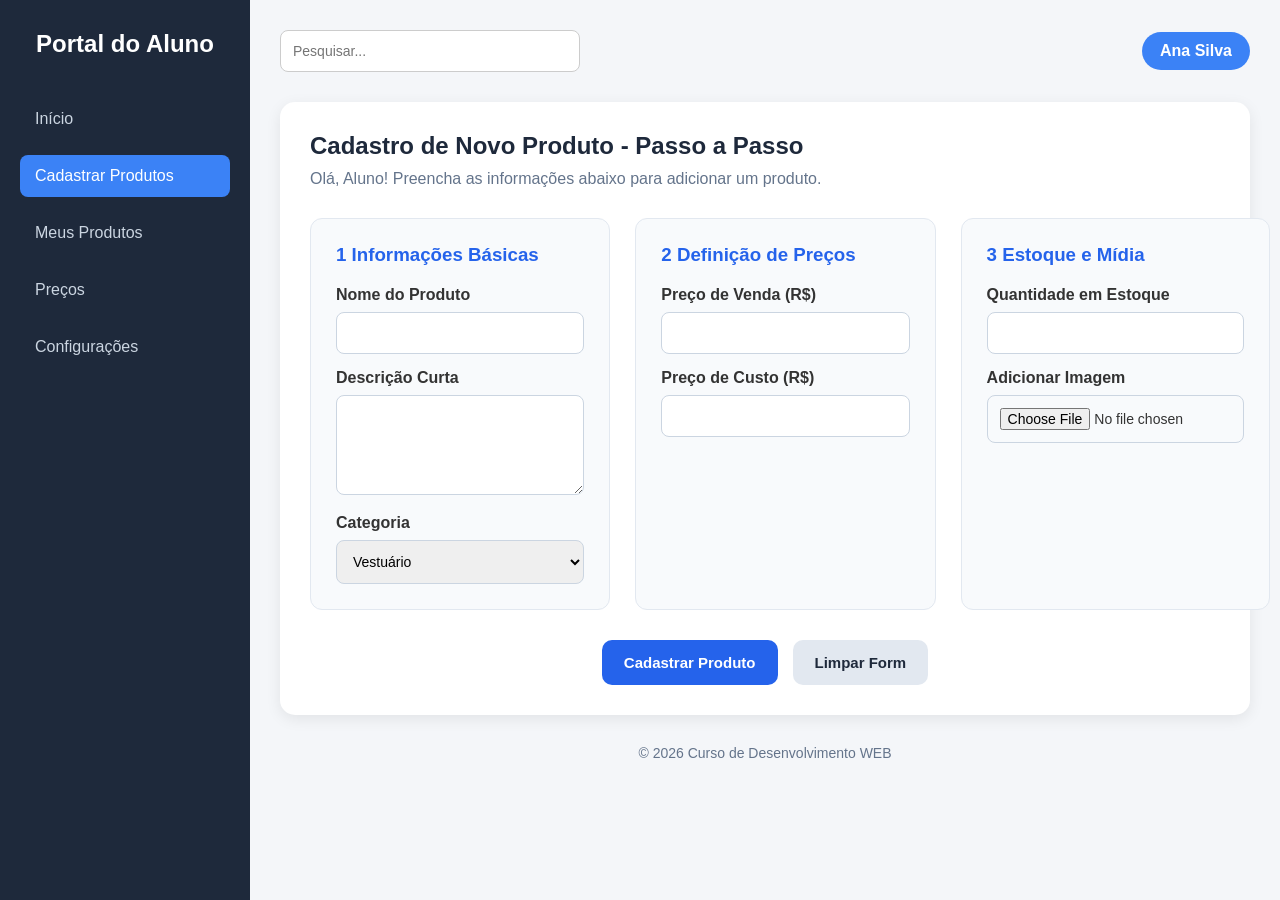
<file: teste portal/index.html>
<!DOCTYPE html>
<html lang="pt-BR">
<head>
  <meta charset="UTF-8">
  <title>Cadastro de Produto</title>
  <link rel="stylesheet" href="CSS\style.css">
</head>
<body>

  <!-- Sidebar -->
  <div class="sidebar">
    <h2>Portal do Aluno</h2>
    <div class="menu">
      <a href="#">Início</a>
      <a href="#" class="active">Cadastrar Produtos</a>
      <a href="#">Meus Produtos</a>
      <a href="#">Preços</a>
      <a href="#">Configurações</a>
    </div>
  </div>

  <!-- Main -->
  <div class="main">
    <div class="topbar">
      <input type="text" class="search" placeholder="Pesquisar...">
      <div class="user">Ana Silva</div>
    </div>

    <div class="card">
      <h2>Cadastro de Novo Produto - Passo a Passo</h2>
      <p>Olá, Aluno! Preencha as informações abaixo para adicionar um produto.</p>

      <div class="steps">

        <!-- Step 1 -->
        <div class="step">
          <h3>1 Informações Básicas</h3>

          <label for="nome">Nome do Produto</label>
          <input type="text" id="nome" name="nome">

          <label for="descricao">Descrição Curta</label>
          <textarea id="descricao" name="descricao"></textarea>

          <label for="categoria">Categoria</label>
          <select id="categoria" name="categoria">
            <option>Vestuário</option>
            <option>Eletrônicos</option>
            <option>Alimentos</option>
          </select>
        </div>

        <!-- Step 2 -->
        <div class="step">
          <h3>2 Definição de Preços</h3>

          <label for="precoVenda">Preço de Venda (R$)</label>
          <input type="number" id="precoVenda" name="precoVenda">

          <label for="precoCusto">Preço de Custo (R$)</label>
          <input type="number" id="precoCusto" name="precoCusto">
        </div>

        <!-- Step 3 -->
        <div class="step">
          <h3>3 Estoque e Mídia</h3>

          <label for="estoque">Quantidade em Estoque</label>
          <input type="number" id="estoque" name="estoque">

          <label for="imagem">Adicionar Imagem</label>
          <input type="file" id="imagem" name="imagem">
        </div>

      </div>

      <div class="buttons">
        <button type="submit">Cadastrar Produto</button>
        <button type="reset">Limpar Form</button>
      </div>

    </div>

    <footer>
      © 2026 Curso de Desenvolvimento WEB
    </footer>

  </div>

  <script src=".\JAVA\script.js"></script> 

</body>
</html>
</file>
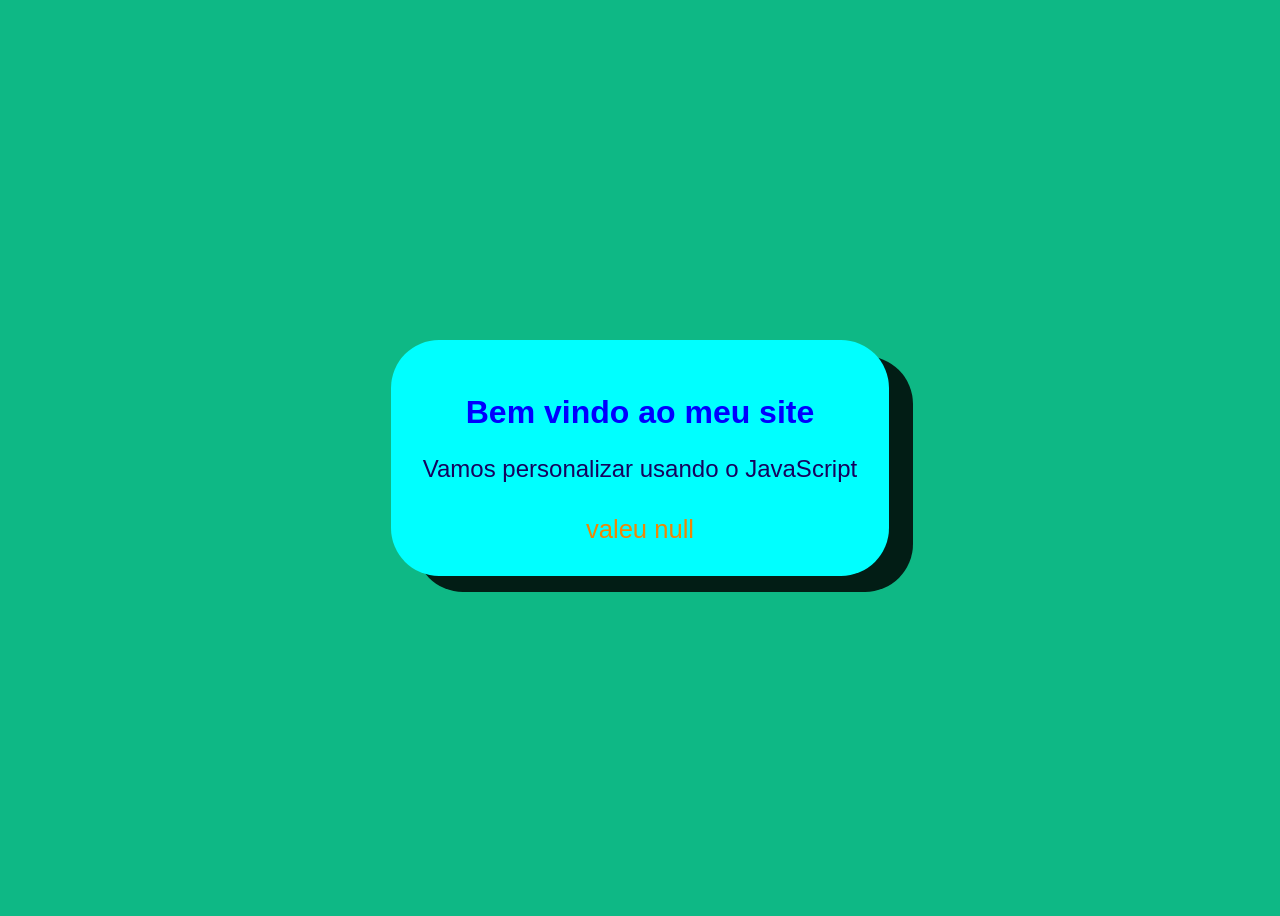
<file: JAVASCRIPT/JAVA/index.html>
<!-- Declara que é um arquivo html -->
<!doctype html>

<!-- Inicia e declaro o idioma Português-->
 <html "lang-port">

 <head>
    <!-- O título que vai aparecer na aba (separador) do navegador de internet -->
        <title>Olá Mundo!</title>

            <!-- Define a codificação de caracteres para suportar acentos (á, ç, ã, etc) -->
        <meta charset="UFT-8">

         <!-- Faz com que a página seja responsiva, ou seja, que se adapte a ecrãs de telefones móveis e tablets -->
        <meta name="viewport" content="width=device-width, initial-scale=1.0">

         <!-- Descrição do site e suas características -->
        <meta name="description" content="Olá mundo">

        <meta name="author" content="Luciano dos Santos">

        <!-- Cria o link para a pasta de estilos CSS -->
        <link rel="stylesheet" href=".\CSS\style.css">
    
</head>

<body>
    <div class="container1">
        <h1> Bem vindo ao meu site </h1>
        <p>Vamos personalizar usando o JavaScript</p>
            <div class="saudacao" id="mensSaudacao" = > Tudo bem </div>
    </div>

    <script src=".\js\script.js"></script>

</body>

 </html>
</file>
